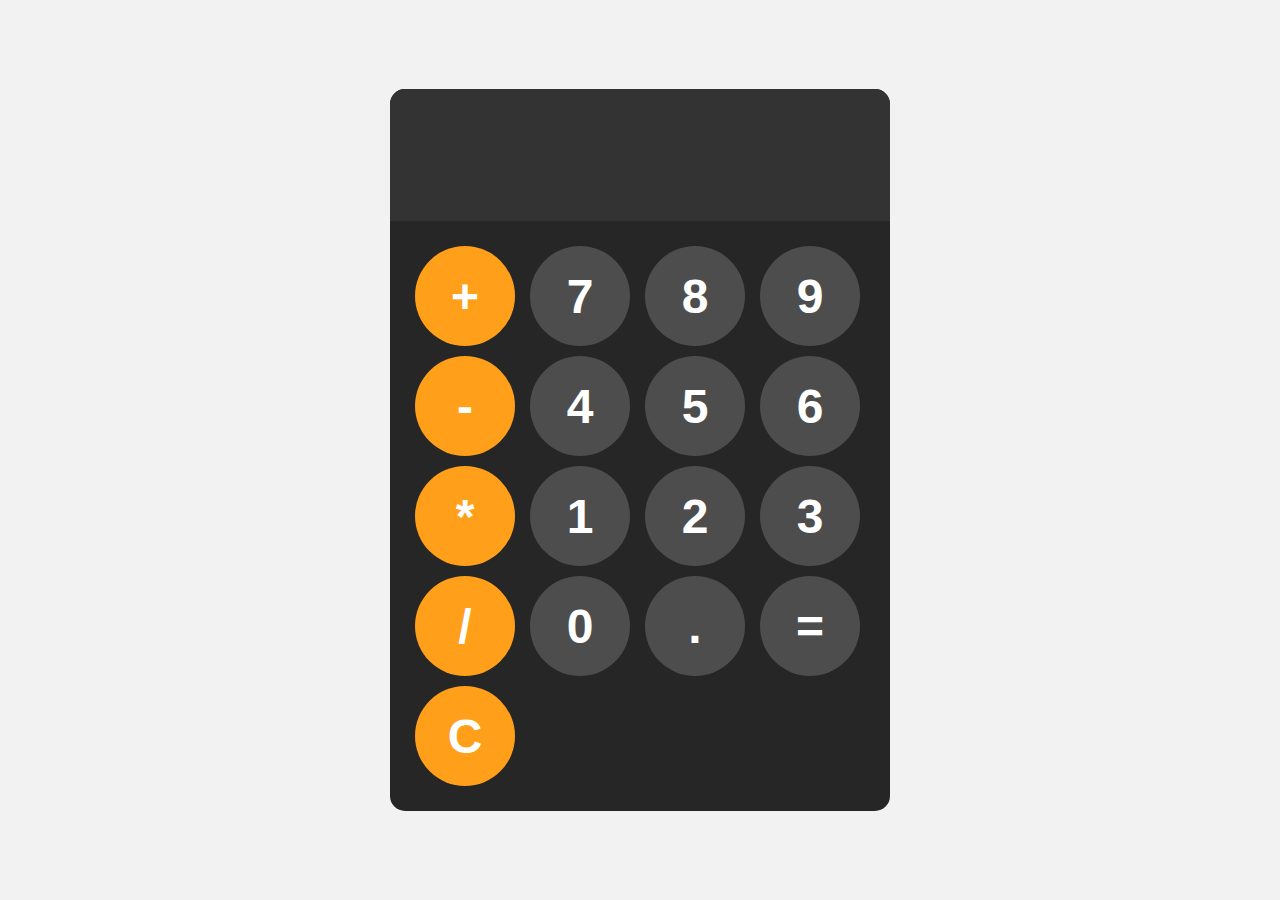
<file: index.html>
<!DOCTYPE html>
<html lang="en">
<head>
    <meta charset="UTF-8">
    <meta name="viewport" content="width=device-width, initial-scale=1.0">
    <title>Document</title>
    <link rel="stylesheet" href="style.css">
</head>
<body>
    <div id="calculator">
        <input id="display" readonly>
        <div id="keys">
            <button onclick="appendToDisplay('+')" class="operator-btn">+</button>
            <button onclick="appendToDisplay('7')">7</button>
            <button onclick="appendToDisplay('8')">8</button>
            <button onclick="appendToDisplay('9')">9</button>
            <button onclick="appendToDisplay('-')" class="operator-btn">-</button>
            <button onclick="appendToDisplay('4')">4</button>
            <button onclick="appendToDisplay('5')">5</button>
            <button onclick="appendToDisplay('6')">6</button>
            <button onclick="appendToDisplay('*')" class="operator-btn">*</button>
            <button onclick="appendToDisplay('1')">1</button>
            <button onclick="appendToDisplay('2')">2</button>
            <button onclick="appendToDisplay('3')">3</button>
            <button onclick="appendToDisplay('/')" class="operator-btn">/</button>
            <button onclick="appendToDisplay('0')">0</button>
            <button onclick="appendToDisplay('.')">.</button>
            <button onclick="calculate()">=</button>
            <button onclick="clearDisplay()" class="operator-btn">C</button>

        </div>
    </div>
    <script src="index.js"></script>
</body>
</html>
</file>
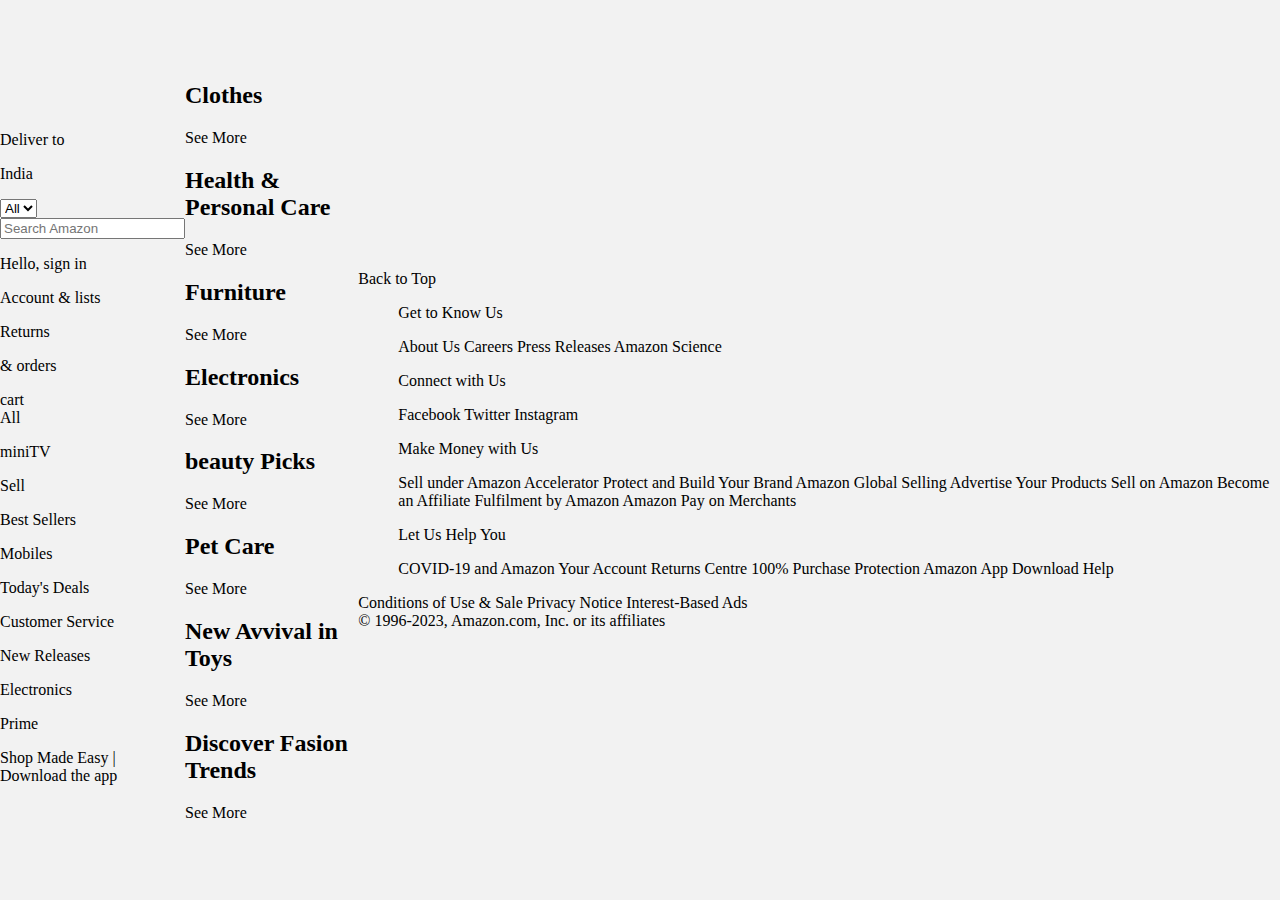
<file: Amazon Clone.HTML>
<!DOCTYPE html>
<html lang="en">
<head>
    <meta charset="UTF-8">
    <meta http-equiv="X-UA-Compatible" content="IE=edge">
    <meta name="viewport" content="width=device-width, initial-scale=1.0">
    <title>MY new website</title>
    <link rel="stylesheet" href="https://cdnjs.cloudflare.com/ajax/libs/font-awesome/6.4.0/css/all.min.css" integrity="sha512-iecdLmaskl7CVkqkXNQ/ZH/XLlvWZOJyj7Yy7tcenmpD1ypASozpmT/E0iPtmFIB46ZmdtAc9eNBvH0H/ZpiBw==" crossorigin="anonymous" referrerpolicy="no-referrer" />
    <link rel="stylesheet" href="style.css">
</head>
<body>
    <header>
        <div class="navbar">
        <div class="nav-logo border">
            <div class="logo"></div>
    </div>
    <div class="nav-addrees">
        <p class="add-first">Deliver to</p>
        <div class="add-icon">
            <i class="fa-solid fa-location-dot"></i>
            <p class="add-second">India</p>
        </div>
 </div>
    <div class="nav-search">
        <select class="search-select">
            <option> All</option>
        </select>
        <input placeholder="Search Amazon" class="search-input">
        <div class="Search-icon">
            <i class="fa-solid fa-magnifying-glass"></i>
        </div>
    </div>
    <div class="nav-singin border">
       <p><span>Hello, sign in</span></p>
        <p class="nav-second">Account & lists</p>
    </div>
    <div class="nav-return border">
        <p><span>Returns</span></p>
         <p class="nav-second">& orders</p>
        </div>
        <div class="nav-cart">
            <i class="fa-solid fa-cart-shopping"></i>
            cart
        </div>
</div>
        <div class="panel">
            <div class="panel-all">
                <i class="fa-solid fa-bars"></i>
                All
            </div>
            <div class="panel-ops">
                <p>miniTV</p>
                <p>Sell</p>
                <p>Best Sellers</p>
                <p>Mobiles</p>
                <p>Today's Deals</p>
                <p>Customer Service</p>
                <p>New Releases</p>
                <p>Electronics</p>
                <p>Prime</p>
            </div>
            <div class="panel-deals">
                Shop Made Easy | Download the app
            </div>
        </div>
    </header>
    <div class="hero-section">
        <div class="hero-msg">
          
        </div>
    </div>
    <div class="shop-section">
        <div class="box">
          <div class="box-content">
            <h2> Clothes</h2>
            <div class="box-img" style="background-image:url('box1_image.jpg')"></div>
            <p> See More</p>
          </div>
        </div>
        <div class="box">
            <div class="box-content">
                <h2> Health & Personal Care</h2>
                <div class="box-img" style="background-image:url('box2_image.jpg')"></div>
                <p> See More</p>
              </div>
        </div>
        <div class="box">
            <div class="box-content">
            <h2> Furniture</h2>
            <div class="box-img" style="background-image:url('box3_image.jpg')"></div>
            <p> See More</p>
          </div>
        </div>
        <div class="box">
            <div class="box-content">
                <h2> Electronics</h2>
                <div class="box-img" style="background-image:url('box4_image.jpg')"></div>
                <p> See More</p>
              </div>
        </div>
        <div class="box">
            <div class="box-content">
              <h2> beauty Picks</h2>
              <div class="box-img" style="background-image:url('box5_image.jpg')"></div>
              <p> See More</p>
            </div>
          </div>
          <div class="box">
              <div class="box-content">
                  <h2> Pet Care</h2>
                  <div class="box-img" style="background-image:url('box6_image.jpg')"></div>
                  <p> See More</p>
                </div>
          </div>
          <div class="box">
              <div class="box-content">
                <h2>New Avvival in Toys</h2>
              <div class="box-img" style="background-image:url('box7_image.jpg')"></div>
              <p> See More</p>
            </div>
          </div>
          <div class="box">
              <div class="box-content">
                  <h2> Discover Fasion Trends</h2>
                  <div class="box-img" style="background-image:url('box8_image.jpg')"></div>
                  <p> See More</p>
                </div>
          </div>
    </div>
    <footer>
        <div class="foot-panel1">
            Back to Top
        </div>
        <div class="foot-panel2">
            <ul>
                <p>Get to Know Us</p>
                <a>About Us</a>
                <a>Careers</a>
                <a>Press Releases</a>
                <a>Amazon Science</a>
            </ul>
            <ul>
                <p>Connect with Us</p>
                <a>Facebook</a>
                <a>Twitter</a>
                <a>Instagram</a>
            </ul>
            <ul>
                <p>Make Money with Us</p>
                <a>Sell under Amazon Accelerator</a>
                <a>Protect and Build Your Brand</a>
                <a>Amazon Global Selling</a>
                <a>Advertise Your Products</a>
                <a>Sell on Amazon</a>
                <a>Become an Affiliate</a>
                <a>Fulfilment by Amazon</a>
                <a>Amazon Pay on Merchants</a>
            </ul>
            <ul>
                <p>Let Us Help You</p>
                <a>COVID-19 and Amazon</a>
                <a>Your Account</a>
                <a>Returns Centre</a>
                <a>100% Purchase Protection</a>
                <a>Amazon App Download</a>
                <a>Help</a>
            </ul>
        </div>
        <div class="foot-panel3">
            <div class="logo"></div>
        </div>
        <div class="foot-panel4">
            <div class="pages">
                <a>Conditions of Use & Sale</a>
                <a>Privacy Notice</a>
                <a>Interest-Based Ads</a>
            </div>
            <div class="copyright">
                © 1996-2023, Amazon.com, Inc. or its affiliates
            </div>
        </div>
    </footer>
</body>
</html>
</file>
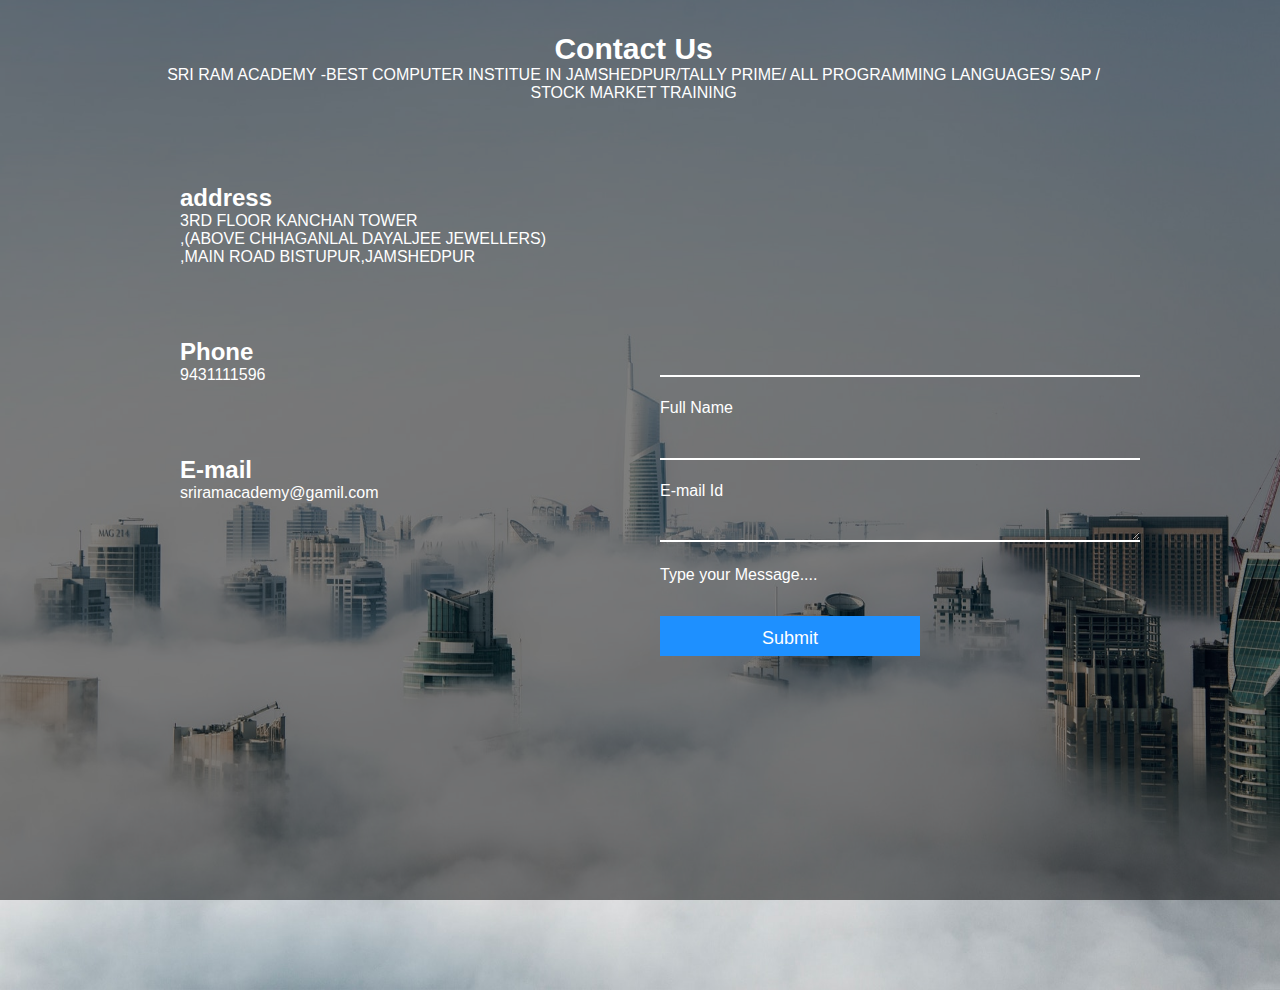
<file: Contact US.html>
<!DOCTYPE html>
<html lang="en">
<head>
    <link rel="stylesheet" href="https://cdnjs.cloudflare.com/ajax/libs/font-awesome/6.4.0/css/all.min.css" integrity="sha512-iecdLmaskl7CVkqkXNQ/ZH/XLlvWZOJyj7Yy7tcenmpD1ypASozpmT/E0iPtmFIB46ZmdtAc9eNBvH0H/ZpiBw==" crossorigin="anonymous" referrerpolicy="no-referrer" />
    <link rel="stylesheet" type="text/css" href="style2.css">
</head>
<body>
    <div class="Panel1">
        <header>
            <h1>Contact Us</h1>
            <p>SRI RAM ACADEMY -BEST COMPUTER INSTITUE IN JAMSHEDPUR/TALLY PRIME/ 
                ALL PROGRAMMING LANGUAGES/ SAP / STOCK MARKET TRAINING</p>
        </header>
        <div class="contant">
            <div class="contant-form">
                <section>
                    <i class="fa fa-map-marker fa-2x" aria-hidden="true"></i>
                    <h2>address</h2>
                    <p>
                        3RD FLOOR KANCHAN TOWER<br>
                         ,(ABOVE CHHAGANLAL DAYALJEE JEWELLERS)<br>
                        ,MAIN ROAD BISTUPUR,JAMSHEDPUR
                    </p>
                </section>

                <section>
                    <i class="fa fa-phone fa-2x" aria-hidden="true"></i>
                    <h2>Phone</h2>
                    <p>9431111596</p>
                </section>

                <section>
                    <i class="fa fa-envelope fa-2x" aria-hidden="true"></i>
                    <h2>E-mail</h2>
                    <p>sriramacademy@gamil.com</p>
                </section>
            </div>
        </div>

      <form>
        <div class="forms">
            <div class="right">
              <div class="contact-forms">
                  <input type="text" required>
                  <p>Full Name</p>
              </div>
  
              <div class="contact-forms">
                  <input type="E-mail" required>
                  <p>E-mail Id</p>
              </div>
              <div class="contact-forms">
                  <textarea name="text">
                    
                  </textarea>
                  <p> Type your Message....</p>
              </div>
  
              <div class="contact-forms">
                  <input type="submit" name="submit">
              </div>
              </div>
            </div>
          </div>
    </form>
        <div class="empty">

        </div> 
</body>
</html>
</file>
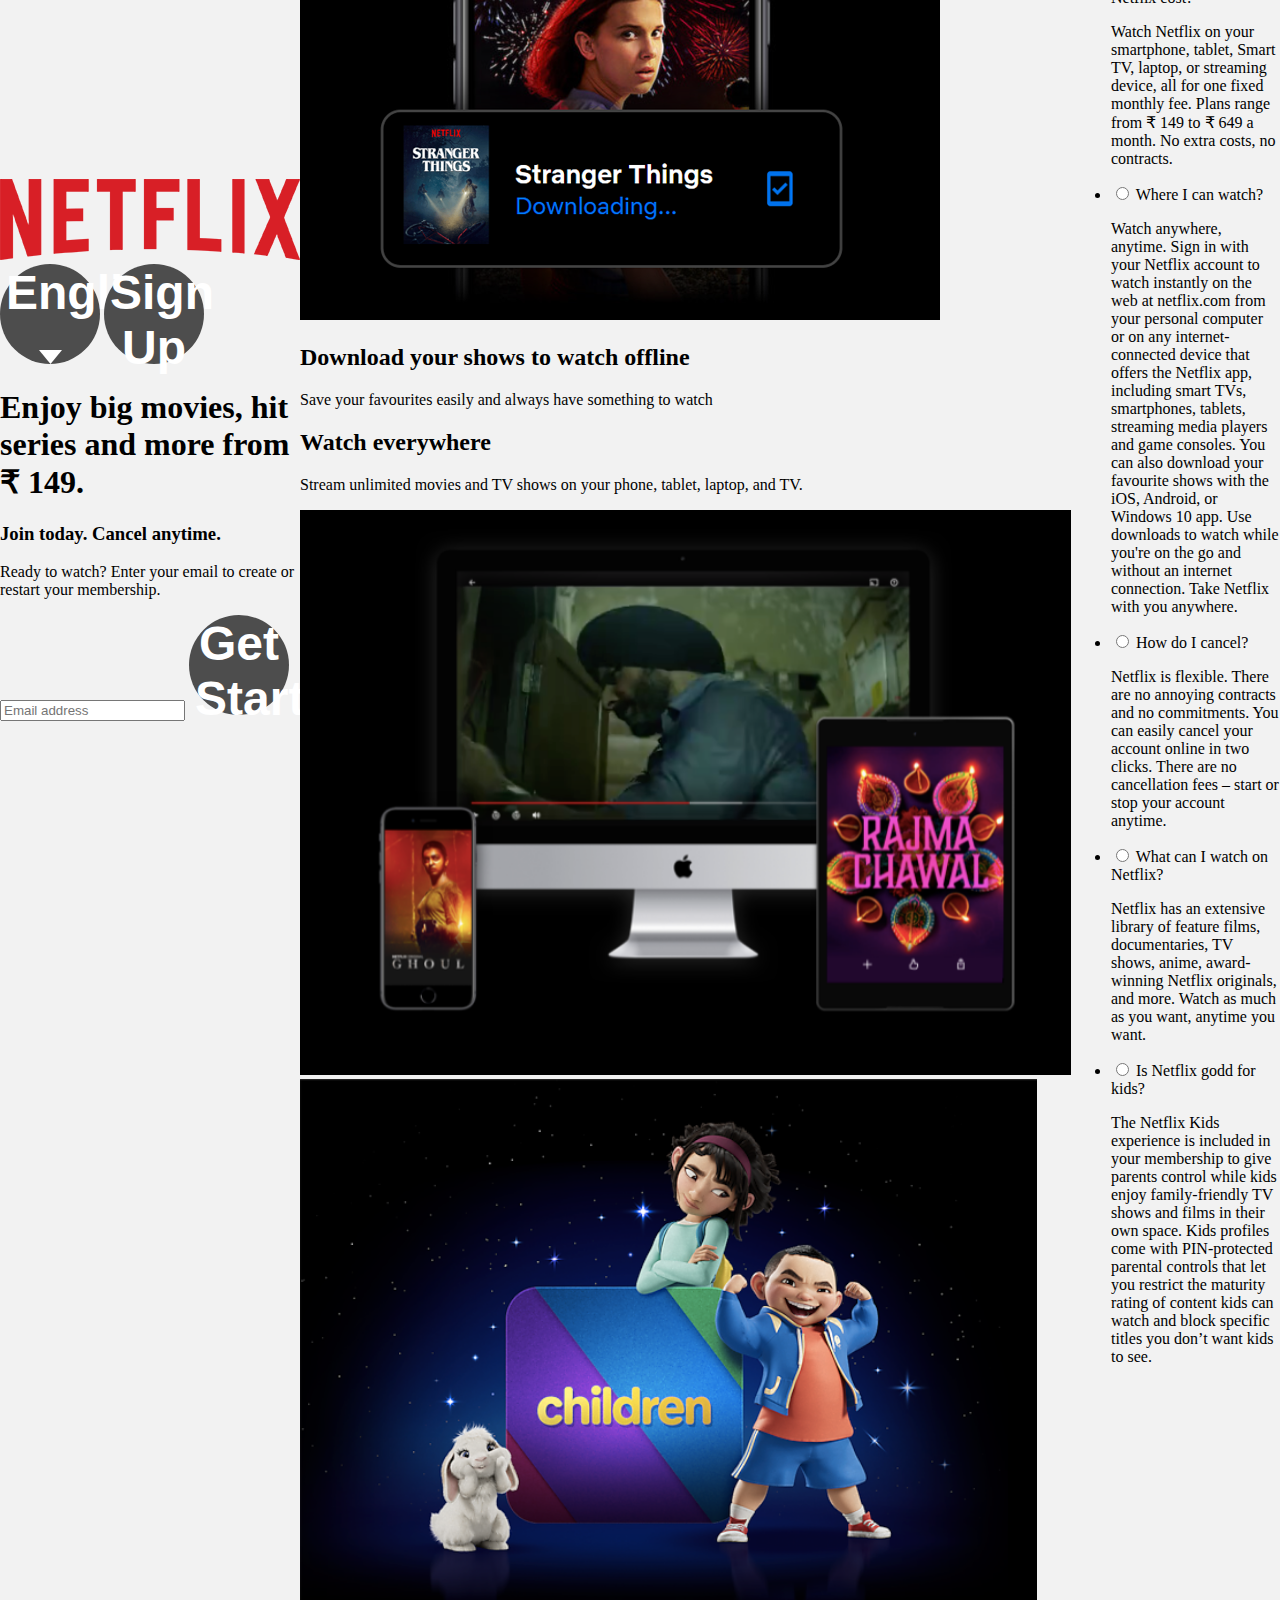
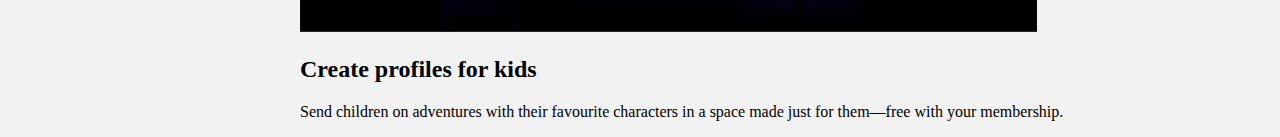
<file: Netflix.html>
<!DOCTYPE html>
<html lang="en">
<head>
    <meta charset="UTF-8">
    <meta name="viewport" content="width=device-width, initial-scale=1.0">
    <link rel="stylesheet" type="text/css" href="style.css">
    <title>Netflix</title>
</head>
<body>
    <div class="header">
        <nav>
            <img src="logo.png" class="logo">
            <div>
                <button class="language-btn">English <img src="down-icon.png"></button>
                <button>Sign Up</button>
            </div>
        </nav>
        <div class="header-content">
            <h1>Enjoy big movies, hit series and more from ₹ 149.</h1>
            <h3>Join today. Cancel anytime.</h3>
            <p>Ready to watch? Enter your email to create or restart your membership.</p>
            <form class="email-signup">
                <input type="email" placeholder="Email address" required>
                <button type="submit">Get Started</button>
            </form>
        </div>
    </div>
    <div class="features">
        <div class="row">
            <div class="text-col">
                <h2>Enjoy on your TV</h2>
                <p>Watch on smart TVs, PlayStation, Xbox, Chromecast, 
                    Apple TV, Blu-ray players and more.</p>
            </div>
            <div class="img-col">
                <img src="feature-1.png">
            </div>
        </div>

        <div class="row">
            <div class="img-col">
                <img src="feature-2.png">
            </div>
            <div class="text-col">
                <h2>Download your shows to watch offline</h2>
                <p>Save your favourites easily and always have something to watch</p>
            </div>
        </div>
        <div class="row">
            <div class="text-col">
                <h2>Watch everywhere</h2>
                <p>Stream unlimited movies and TV shows on
                     your phone, tablet, laptop, and TV.</p>
            </div>
            <div class="img-col">
                <img src="feature-3.png">
            </div>
        </div>
        <div class="row">
            <div class="img-col">
                <img src="feature-4.png">
                </div>
            <div class="text-col">
                <h2>Create profiles for kids</h2>
                <p>Send children on adventures with their favourite characters in a space made
                     just for them—free with your membership.</p>
            </div>
        </div>
    </div>


<div class="faq">
    <h2>Frequently Asked Questions</h2>
    <ul class="accordion">
        <li>
            <input type="radio" name="accordion" id="first">
            <label for="first">What is Netflix?</label>
            <div class="content">
                <p>Netflix is a streaming service that offers a wide variety of award-winning TV shows, movies, anime, documentaries and more – on thousands of internet-connected devices.

                    You can watch as much as you want, whenever you want, without a single ad – all for one low monthly price. There's always something new to discover, and new TV shows and movies are added every week!
                </p>
            </div>
        </li>
        <li>
            <input type="radio" name="accordion" id="Second">
            <label for="Second">How much does Netflix cost?</label>
            <div class="content">
                <p>Watch Netflix on your smartphone, tablet, Smart TV, laptop, or streaming device, 
                all for one fixed monthly fee. Plans range from ₹ 149 to ₹ 649 a month. No extra costs, no contracts.
                </p>
            </div>
        </li>
        <li>
            <input type="radio" name="accordion" id="Third">
            <label for="Third">Where I can watch?</label>
            <div class="content">
                <p>
                    Watch anywhere, anytime. Sign in with your Netflix account to watch instantly on the web at netflix.com from your personal computer or on any internet-connected device that offers the Netflix app, including smart TVs, smartphones, tablets, streaming media players and game consoles.

                    You can also download your favourite shows with the iOS, Android, or Windows 10 app. Use downloads to watch while you're on the go and without an internet connection. Take Netflix with you anywhere.
                </p>
            </div>
        </li>
        <li>
            <input type="radio" name="accordion" id="fourth">
            <label for="fourth">How do I cancel?</label>
            <div class="content">
                <p>Netflix is flexible. There are no annoying contracts and no commitments. You can easily cancel your account online in two clicks.
                     There are no cancellation fees – start or stop your account anytime.
                </p>
            </div>
        </li>
        <li>
            <input type="radio" name="accordion" id="fifth">
            <label for="fifth">What can I watch on Netflix?</label>
            <div class="content">
                <p>Netflix has an extensive library of feature films, documentaries, TV shows,
                     anime, award-winning Netflix originals, and more. Watch as much as you want, anytime you want.
                </p>
            </div>
        </li>
        <li>
            <input type="radio" name="accordion" id="sixth">
            <label for="sixth">Is Netflix godd for kids?</label>
            <div class="content">
                <p>The Netflix Kids experience is included in your membership to give parents control while kids enjoy family-friendly TV shows and films in their own space.

                    Kids profiles come with PIN-protected parental controls that let you restrict the maturity rating of content kids can watch and block specific titles you don’t want kids to see.
                </p>
            </div>
        </li>
    </ul>
</div>



</body>
</html>
</file>
<file: style.css>
body{
    margin: 0;
    display: flex;
    justify-content: center;
    align-items: center;
    height: 100vh;
    background-color: hsl(0, 0%, 95%);
}
#calculator{
  font-family: Arial, sans-serif;
  background-color: hsl(0, 0%, 15%);
  border-radius: 15px;
  max-width: 500px;
  overflow: hidden;
}
#display{
    width: 100%;
    padding: 20px;
    font-size: 5rem;
    text-align: left;
    border: none;
    background-color: hsl(0, 0%, 20%);
    color: white;
}
#keys{
    display: grid;
    grid-template-columns: repeat(4, 1fr);
    gap: 10px;
    padding: 25px;
}
button{
    width: 100px;
    height: 100px;
    border-radius: 50px;
    border: none;
    background-color: hsl(0, 0%, 30%);
    color: white;
    font-size: 3rem;
    font-weight: bold;
    cursor: pointer;
}
button:hover{
    background-color: hsl(0, 0%, 40%);
}
button:active{
    background-color: hsl(0, 0%, 50%);
}
.operator-btn{
    background-color: hsl(35, 100%, 55%);
}
.operator-btn:hover{
    background-color: hsl(35, 100%, 65%);
}
.operator-btn:active{
    background-color: hsl(35, 100%, 75%);
}
</file>
<file: style2.css>
*{
    padding: 0;
    margin: 0;
    color: #fff;
    box-sizing: border-box;
    font-family: 'Poppins', sans-serif;
    border: none;
}
body{
    background-image: url('bgg.jpg');
    width: 100%;
    height: 100vh;
    background-size: 100% 110vh;
    position: relative;
    background-repeat: no-repeat;
}
header{
    position: absolute;
    text-align: center;
    width: 75%;
    left: 12%;
    top: 2rem;
}
header h1{
    font-size: 30px;
}
.empty{
    width: 100%;
    height: 100vh;
    background-color: rgba(0,0,0,0.5);
    position: absolute;
    top: 0px;
    left: 0;
    z-index: -1;
}

.contant{
    display: flex;
    min-height: 110vh;
}
.contant section{
    margin-top: 8vh;
    margin-left: 20vh;
}
.contant-form{
    margin-top: 7rem;
}
section i{
    border-radius: 50%;
    width: 50px;
    height: 50px;
    background-color: rgba(255,255,255,0.8);
    color: black;
    text-align: center;
    text-align-last: center;
}
.forms{
    display: flex;
    position: absolute;
    top: 0;
    left: 0;
    margin-left: 50%;
    justify-content: center;
    align-items: center;
    min-height: 110vh;
}

.forms .contact-forms input{
    width: 30rem;
    background-color: transparent;
    border: 0px;
    border: transparent;
    margin: 20px;
    padding: 10px;
    font-size: 18px;
    border-bottom: 2px solid #fff;
}
.forms .contact-forms input ~ p{
    position: absolute;
    left: 20px;
    transition: 0.9s ease-in-out;
    margin-top: 2px;
}
.forms .contact-forms input:focus ~p{
    transform: translateY(-20px);
    pointer-events: none;
}
.forms .contact-forms textarea{
    width: 30rem;
    border: 0px;
    background-color: transparent;
    margin: 20px;
    font-size: 17px;
    border-bottom: 2px solid white;
}
.forms .contact-forms textarea ~ p
{
    position: absolute;
    left: 20px;
    margin-top:0px;
    transition: 0.9s ease-in-out;
}
.forms .contact-forms textarea:focus ~p{
    transform: translateY(-20px);
    pointer-events: none;
}
.forms .contact-forms input[type=submit]{
    background-color: dodgerblue;
    border: 2px solid dodgerblue;
    font-size: 18px;
    width: 50%;
    height: 40px;
    margin-top: 50px;
}
.forms .contact-forms input[type=submit]:hover{
    background-color: transparent;
    color: dodgerblue;
}
</file>
